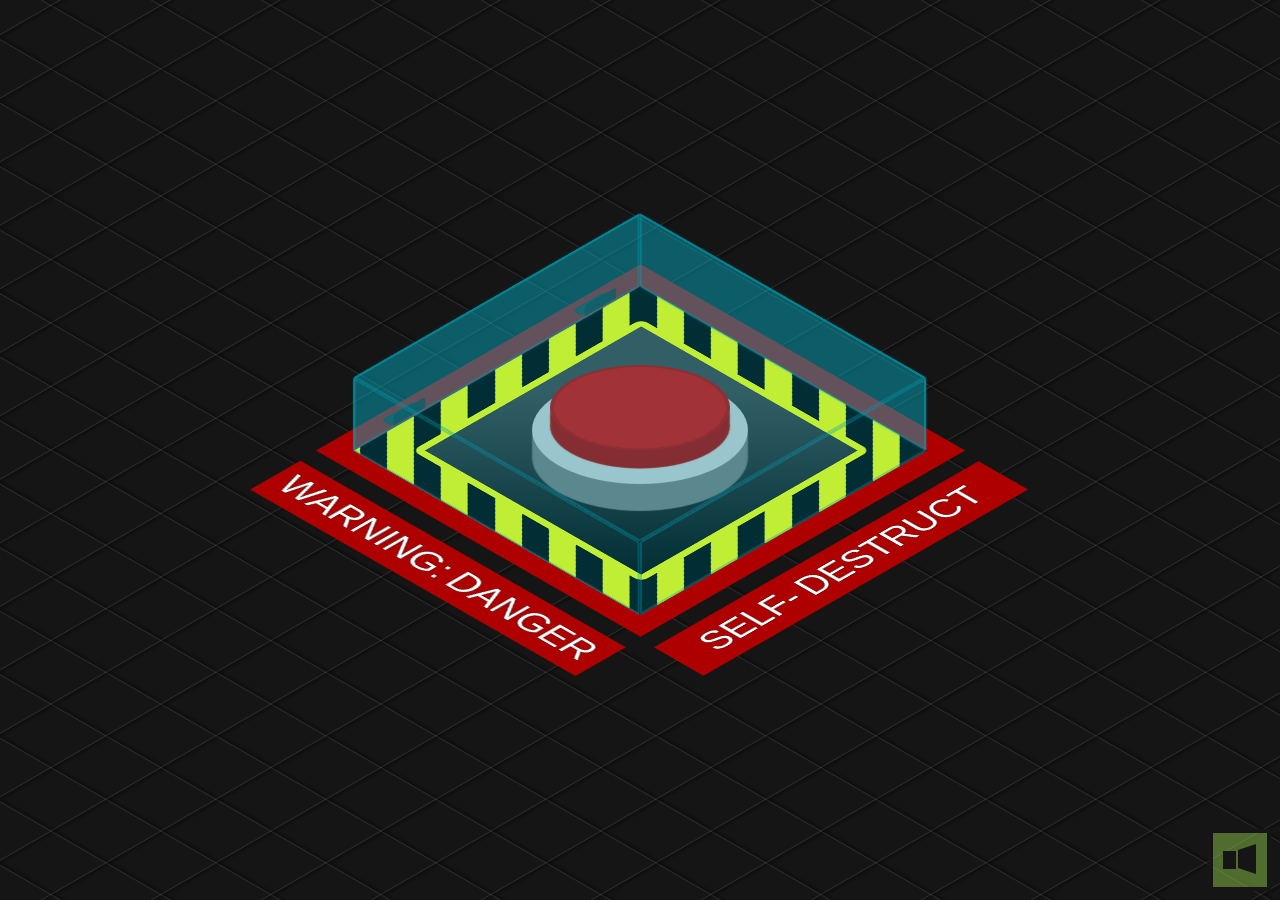
<file: index.html>
<!DOCTYPE html>
<html lang="vi">
<head>
    <meta charset="UTF-8">
    <meta http-equiv="X-UA-Compatible" content="IE=edge">
    <meta name="viewport" content="width=device-width, initial-scale=1.0">
    <title>Junie</title>
    <link rel="stylesheet" href="main.css">
    <link rel="shortcut icon" href="./icon.png" type="image/x-icon">
</head>
<body>
    <div class="grid"></div>

    <div class="warning"></div>

    <div class="base">
        <button id="activate">
            <span></span>
        </button>
    </div>

    <div class="box opened" id="cover">
        <div></div>
        <div></div>
        <div></div>
        <div></div>
        <div></div>
        <div></div>
        <span></span><span></span>
    </div>

    <div class="hinges"></div>

    <div class="text">
        SELF-&thinsp;DESTRUCT
    </div>
    
    <div id="panel2">
        <div id="msg">Sai rui</div>
        <span id="again">Nho lai di</span>
    </div>


    <div id="panel">
        <div id="msg">Tra loi nhanh lennnn</div>
        <div id="time">9</div>
        <span id="abort"><a href="index2.html">Khumm</a></span>
        <span id="no">Co</span>
        <span id="detonate">Tra loi ikkk</span>
    </div>

    <div id="turn-off"></div>
    <div id="closing"></div>

    <div id="restart"><button id="reload"></button></div>

    <div id="mute"></div>

    <audio id="alarm">
        <source src="https://josetxu.com/demos/sounds/self-destruct-alarm-count.mp3" type="audio/mpeg">
    </audio>
    
    <script src="main.js"></script>

</body>
</html>
</file>
<file: main.css>
body {
	margin: 0;
	padding: 0;
	width: 100vw;
	height: 100vh;
	display: flex;
	justify-content: center;
	align-items: center;
	overflow: hidden;
	background-color: #151515;
}

.base {
	background: #cacaca;
	width: 20vmin;
	border-radius: 27vmin;
	box-shadow: 0 6vmin 0.15vmin 0vmin #777, 0 4vmin 0.15vmin 0vmin #777, 0 2vmin 0.15vmin 0vmin #777;
	padding: 0vmin 2vmin 2vmin 2vmin;
	z-index: 1;
	transform: rotateX(60deg) rotateZ(0deg);
	margin-top: -4.5vmin;
	height: 22vmin;
}

button#activate {
	background: #d60505;
	border: 0;
	width: 20vmin;
	height: 19vmin;
	border-radius: 100%;
	position: relative;
	cursor: pointer;
	outline: none;
	z-index: 2;
	box-shadow: 0 4vmin 0.15vmin 0vmin #af0000, 0 2vmin 0.15vmin 0vmin #af0000;
	top: -2.5vmin;
	border: 0.5vmin solid #af0000a1;
	transition: all 0.25s ease 0s;
}

button#activate:hover {
	box-shadow: 0 3vmin 0.15vmin 0vmin #af0000, 0 1vmin 0.15vmin 0vmin #af0000;
	top: -1.5vmin;
	transition: all 0.5s ease 0s;
}
button#activate:active, button#activate.pushed {
	box-shadow: 0 1vmin 0.15vmin 0vmin #af0000, 0 1vmin 0.15vmin 0vmin #af0000;
	top: 0.5vmin;
	transition: all 0.25s ease 0s;
}
button#activate.pushed {
	box-shadow: 0 0 20px 10px #ff3c3c, 0 0 100px 50px #ff2828;
	background: #ff0000;
	border-bottom: 3px solid #00000020;
}


.box {
	transform: rotateX(-35deg) rotateY(45deg) rotateZ(0deg) rotate3d(1, 0, 0, 90deg);
	transform-origin: center top;
	transform-style: preserve-3d;
	width: 45vmin;
	position: absolute;
	z-index: 5;
	margin-top: 27vmin;
	transition: transform 1s ease 0s;
	cursor: pointer;
	height: 45vmin;
	margin-left: -32vmin;
}

.box.opened {
  transform: rotateX(-35deg) rotateY(45deg) rotateZ(0deg) rotate3d(1, 0, 0, 180deg);
}

.box div {
	position: absolute;
	width: 45vmin;
	height: 45vmin;
	background: #00bcd47d;
	opacity: 0.5;
	border: 3px solid #00a4b9;
	border-radius: 3px;
	box-sizing: border-box;
	box-shadow: 0 0 3px 0 #00bcd48a;
}

.box > div:nth-child(1) {
	opacity: 0;
}
.box > div:nth-child(2) {
	transform: rotateX(90deg) translate3d(0px, 5vmin, 5vmin);
	height: 10vmin;
}
.box > div:nth-child(3) {
	transform: rotateX(0deg) translate3d(0, 0, 10vmin);
}
.box > div:nth-child(4) {
	transform: rotateX(270deg) translate3d(0px, -5vmin, 40vmin);
	height: 10vmin;
}
.box > div:nth-child(5) {
	transform: rotateY(90deg) translate3d(-5vmin, 0, 40vmin);
	width: 10vmin;
}
.box > div:nth-child(6) {
	transform: rotateY(-90deg) translate3d(5vmin, 0vmin, 5vmin);
	width: 10vmin;
}




.grid {
	background:repeating-linear-gradient(150deg, rgba(255,255,255,0) 0, rgba(255,255,255,0) 49px, rgb(255 255 255 / 10%) 50px ,rgb(0 0 0 / 30%) 51px , rgba(255,255,255,0) 55px ), repeating-linear-gradient(30deg, rgba(255,255,255,0) 0, rgba(255,255,255,0) 49px, rgb(255 255 255 / 10%) 50px ,rgb(0 0 0 / 30%) 51px , rgba(255,255,255,0) 55px );
	position: fixed;
	width: 200vw;
	height: 150vh;
}


.warning {
	position: absolute;
	z-index: 0;
	width: 45vmin;
	height: 45vmin;
	background: repeating-linear-gradient(-45deg, black, black 3vmin, yellow 3vmin, yellow 6vmin);
	transform: rotateX(-35deg) rotateY(45deg) rotateZ(0deg) rotate3d(1, 0, 0, 90deg);
	box-shadow: 0 0 0 3vmin #af0000;
}

.warning:before {
	content: "";
	width: 80%;
	height: 80%;
	background: linear-gradient(45deg, #000000 0%, #414141 74%);
	float: left;
	margin-top: 10%;
	margin-left: 10%;
	border: 1vmin solid yellow;
	border-radius: 1vmin;
	box-sizing: border-box;
}

.warning:after {
	content: "WARNING:\2009 DANGER";
	color: white;
	transform: rotate(90deg);
	float: left;
	background: #af0000;
	position: absolute;
	bottom: 18.5vmin;
	left: -35vmin;
	font-size: 5vmin;
	font-family: Arial, Helvetica, serif;
	width: 49vmin;
	text-align: center;
	padding: 1vmin;
	text-shadow: 0 0 1px #000, 0 0 1px #000, 0 0 1px #000;
}





.hinges {
  position: absolute;
	z-index: 3;
	transform: rotateX(-35deg) rotateY(45deg) rotateZ(0deg) rotate3d(1, 0, 0, 90deg);
}


.hinges:before, .hinges:after {
	content: "";
	background: #2b2b2b;
	width: 5vmin;
	height: 1.5vmin;
	position: absolute;
	margin-top: -24.5vmin;
	z-index: 5;
	border: 2px solid #00000010;
	border-radius: 5px 5px 0 0;
	box-sizing: border-box;
	margin-left: -16.25vmin;
}
.hinges:after {
  margin-left: 13.75vmin;
  margin-top: -24.5vmin;
}


.box > span:before, .box > span:after {
	content: "";
	width: 5vmin;
	height: 1.5vmin;
	background: #103e4480;
	position: absolute;
	margin-left: 6vmin;
	border-radius: 0 0 5px 5px;
}
.box > span:after  {
  margin-left: 36vmin;
}

.box > span {
  transform: rotateX(89deg) translate(0.3vmin, 0.3vmin);
  position: absolute;
}





.text {
	position: absolute;
	margin-top: 55vmin;
	color: white;
	font-family: Arial, Helvetica, serif;
	font-size: 5vmin;
	text-shadow: 0 0 1px #000, 0 0 1px #000, 0 0 1px #000;
	perspective-origin: left;
	background: #af0000;
	padding: 1vmin;
	transform: rotateX(-35deg) rotateY(45deg) rotateZ(0deg) rotate3d(1, 0, 0, 90deg) translate(33.5vmin, -2vmin);
	text-align: center;
	width: 49vmin;
	
}

div#panel:before {
	content: "Nho sinh nhat anh Hai khum?";
	top: 3vmin;
	position: relative;
	font-size: 8vmin;
	width: 100vw;
	left: 0;
	z-index: 6;
	text-shadow: 0 0 1px #fff, 0 0 3px #fff;
	border-bottom: 1vmin dotted #fff;
}

#panel {
	position: absolute;
	background: #ff0000d0;
	color: #ffffff;
	font-family: Arial, Helvetica, serif;
	width: 90vmin;
	box-sizing: border-box;
	font-size: 3.25vmin;
	padding: 1vmin 2vmin;
	height: 60vmin;
	box-shadow: 0 0 0 100vmin #ff000060, 0 0 0 5vmin #ff000060;
	z-index: 5;
	display: none;
	text-align: center;
	text-shadow: 0 0 1px #fff, 0 0 3px #fff, 0 0 5px #fff;
	animation: warning-ligth 1s 0s infinite;
}

#panel.show {
	display: block !important;
}

#panel2 {
    position: absolute;
	background: #ff0000d0;
	color: #ffffff;
	font-family: Arial, Helvetica, serif;
	width: 90vmin;
	box-sizing: border-box;
	font-size: 3.25vmin;
	padding: 1vmin 2vmin;
	height: 60vmin;
	box-shadow: 0 0 0 100vmin #ff000060, 0 0 0 5vmin #ff000060;
	z-index: 5;
	display: none;
	text-align: center;
	text-shadow: 0 0 1px #fff, 0 0 3px #fff, 0 0 5px #fff;
	animation: warning-ligth 1s 0s infinite;
}

#panel2.show {
    display: block !important;
}

div#panel2::before {
    content: "WARNING";
	top: 3vmin;
	position: relative;
	font-size: 10vmin;
	width: 100vw;
	left: 0;
}

#msg {
	margin-top: 5vmin;
	text-shadow: 0 0 2px #fff;
    font-size: 50px;
}

#time {
	font-size: 10vmin;
	background: #00000080;
	max-width: 35vmin;
	margin: 6vmin auto 5vmin !important;
	position: relative;
	border-radius: 0.25vmin;
	text-shadow: 0 0 3px #000, 0 0 2px #000, 0 0 3px #000, 0 0 4px #000, 0 0 5px #000;
	padding: 1vmin 0;
}

#time:before {
	content: "00:0";
}

#abort {
	background: #ffffffb8;
	color: #d30303;
	cursor: pointer;
	padding: 1vmin 2.75vmin;
	font-size: 6vmin;
	border-radius: 0.25vmin;
	font-weight: bold;
	animation: highlight 1s 0s infinite;
}

#abort:hover {
  background: #ffffff;
	box-shadow: 0 0 15px 5px #fff;
}

#no {
    background: #ffffffb8;
	color: #d30303;
	cursor: pointer;
	padding: 1vmin 2.75vmin;
	font-size: 6vmin;
	border-radius: 0.25vmin;
	font-weight: bold;
	animation: highlight 1s 0s infinite;
}

#no:hover {
    background: #ffffff;
	box-shadow: 0 0 15px 5px #fff;
}

#again {
    background: #ffffffb8;
	color: #d30303;
	cursor: pointer;
	padding: 1vmin 2.75vmin;
	font-size: 6vmin;
	border-radius: 0.25vmin;
	font-weight: bold;
	animation: highlight 1s 0s infinite;
    position: absolute;
    top: 70%;
    right: 22%;
}

#again:hover {
    background: #ffffff;
	box-shadow: 0 0 15px 5px #fff;
}


@keyframes highlight {
	50% { box-shadow: 0 0 15px 5px #fff;}
}








div#turn-off {
	position: fixed;
	background: #ffffff80;
	left: 0;
	width: 100vw;
	height: 0vh;
	z-index: 7;
}

div#turn-off:before, div#turn-off:after {
	content: "";
	position: fixed;
	left: 0;
	top: 0;
	height: 0vh;
	background: #000;
	width: 100vw;
	transition: height 0.5s ease 0s;
}
div#turn-off:after {
	top: inherit;
	bottom: 0;
}


div#turn-off.close {
	height: 100vh;
}

div#turn-off.close:before, div#turn-off.close:after {
	transition: height 0.1s ease 0.1s;
	height: 49.75vh;
}




#time.crono {
	background: #ffffffba;
	transition: background 0.5s ease 0s;
	color: #ff0000;
	text-shadow: 0 0 1px #ffffff, 0 0 2px #ffffff, 0 0 2px #ffffff;
}
#detonate {
	display: none;
	color: #fff;
	z-index: 5;
	font-size: 8vmin;
	font-family: Arial, Helvetica, serif;
	text-shadow: 0 0 1px #fff, 0 0 2px #fff, 0 0 3px #fff;
}	
#detonate.show {
	display: block;
	animation: blink 0.25s 0s infinite;
}	

#abort.hide {
	display: none;
}

#no.hide {
    display: none;
}

#again.hide {
    display: none;
}


@keyframes blink {
	50% { opacity: 0;}
}








#closing {
	width: 100vw;
	height: 100vh;
	left: 0;
	position: absolute;
}

div#closing:before, div#closing:after {
	content: "";
	width: 50vw;
	height: 1.5vh;
	left: -50vw;
	top: 49vh;
	position: absolute;
	background: #000000;
	z-index: 7;
	transition: left 0.2s ease 0s;
}

div#closing:after {
	right: -50vw;
	transition: right 0.2s ease 0s;
	left: initial;
}


div#closing.close:before {
	left: 0;
	transition: left 0.2s ease 0.2s;
}


div#closing.close:after {
	right: 0;
	transition: right 0.2s ease 0.2s;
}



#restart {
	position: absolute;
	z-index: 8;
	display: none;
}
#reload {
	position: absolute;
	z-index: 8;
	width: 10vmin;
	height: 10vmin;
	border-radius: 100%;
	border: 0;
	margin-top: -5vmin;
	margin-left: -2.5vmin;
	opacity: 0;
	cursor: pointer;
	transform: rotate(0deg);
	transition: transform 0.5s ease 0s;
	outline: none;
}
#reload:hover {
	background: #ef0000;
	transform: rotate(360deg);
	transition: transform 0.5s ease 0s;
}
#restart.show { 
	display: block; 
}

#restart.show #reload {  
	animation: refresh 3.5s 0s 1; 
	opacity:1;
}


@keyframes refresh {
		0% { opacity: 0; }
	 50% { opacity: 0; }
	100% { opacity: 1; }
}


button#reload:before {
	content: "";
	width: 6vmin;
	height: 6vmin;
	position: absolute;
	left: 2vmin;
	top: 2vmin;
	border-radius: 100%;
	border: 1vmin solid #000;
	box-sizing: border-box;
	border-bottom-color: transparent;
}

button#reload:after {
	content: "";
	border: 1.25vmin solid transparent;
	border-top: 2vmin solid black;
	position: absolute;
	transform: rotate(40deg) translate(0.5vmin, 1.25vmin);
}





@keyframes warning-ligth {
	 0% { box-shadow: 0 0 0 100vmin #ff000060, 0 0 0 5vmin #ff000060; }
	50% { box-shadow: 0 0 0 100vmin #ff000020, 0 0 0 5vmin #ff000020; }
}



#mute {
    position: absolute;
    bottom: 1vmin;
    right: 1vmin;
    background: #8bc34a80;
    width: 6vmin;
    height: 6vmin;
    cursor: pointer;
    border: 0.5vmin solid #151515;
}
#mute.muted {
    background: #ff000080;
}

#mute:before {
    content: "";
    border: 0.75vmin solid transparent;
    height: 2vmin;
    border-right: 2vmin solid #151515;
    position: absolute;
    border-left-width: 0;
    top: 1.25vmin;
    right: 1.25vmin;
}
#mute:after {
    content: "";
    border: 0vmin solid transparent;
    height: 2vmin;
    border-right: 1.5vmin solid #151515;
    position: absolute;
    top: 2vmin;
    right: 3.5vmin;
}


#abort a {
    text-decoration: none;
    color: #d30303;
}
</file>
